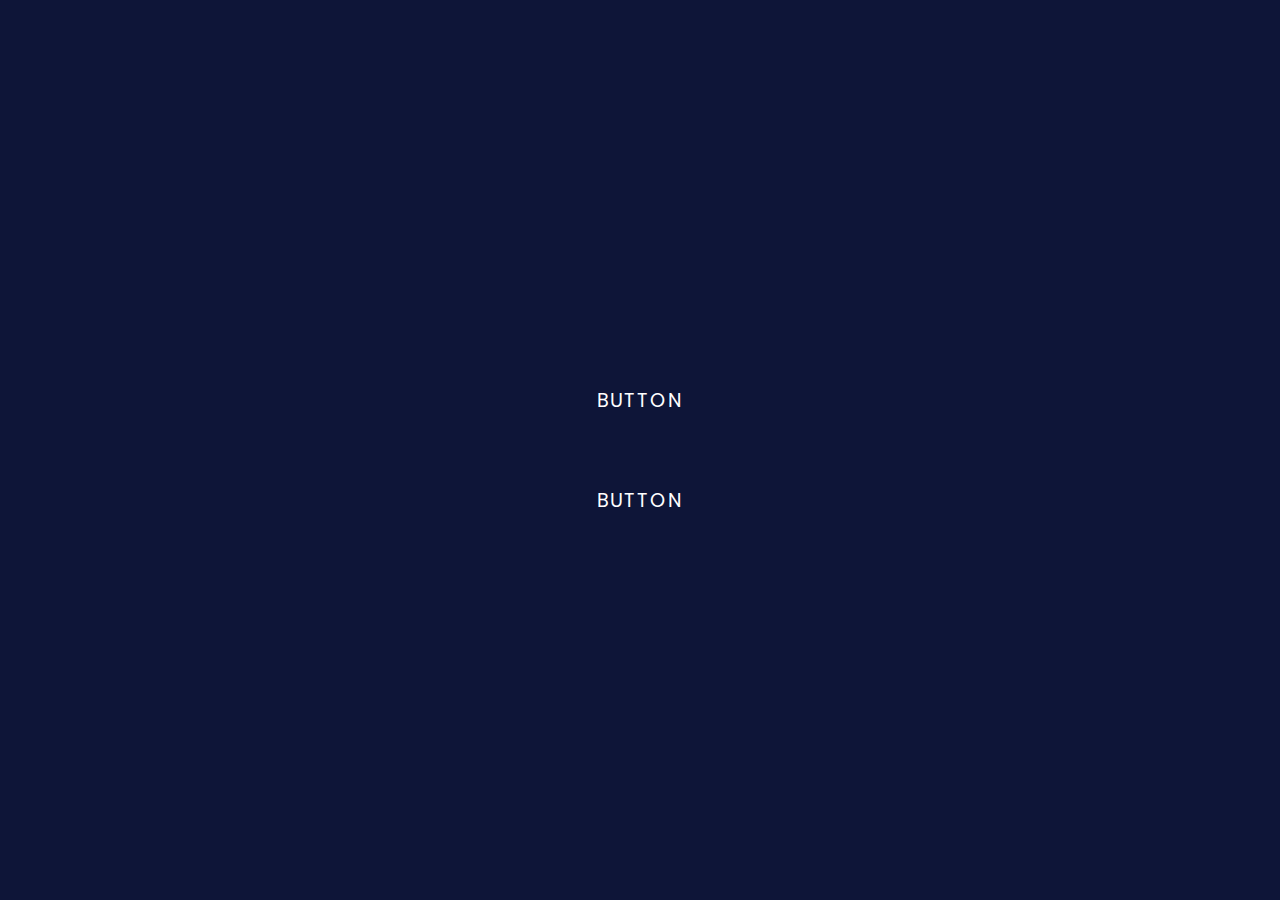
<file: animation/an/index.html>
<!DOCTYPE html>
<html lang="zh">

<head>
    <meta charset="UTF-8" />
    <meta http-equiv="X-UA-Compatible" content="IE=edge" />
    <meta name="viewport" content="width=device-width, initial-scale=1.0" />
    <title>animation</title>
    <style>
        @import url("https://fonts.googleapis.com/css?family=Poppins:100,200,300,400,500,600,700,800,900");
        * {
            margin: 0;
            padding: 0;
            box-sizing: border-box;
            font-family: "Poppins", sans-serif;
        }
        
        body {
            display: flex;
            justify-content: center;
            align-items: center;
            min-height: 100vh;
            background-color: #0e1538;
        }
        
        .container {
            display: flex;
            justify-content: center;
            align-items: center;
            flex-direction: column;
        }
        
        .container a {
            position: relative;
            width: 160px;
            height: 60px;
            display: inline-block;
            background: #fff;
            margin: 20px;
        }
        
        .container a:hover,
        .container a:after {
            content: "";
            position: absolute;
            inset: 0;
            background: crimson;
            transition: 0.5s;
        }
        
        .container a :hover:before {
            inset: -3px;
        }
        
        .container a span {
            position: absolute;
            top: 0;
            left: 0;
            width: 100%;
            height: 100%;
            display: inline-block;
            background: #0e1538;
            z-index: 10;
            display: flex;
            justify-content: center;
            align-items: center;
            font-size: 1.2em;
            text-transform: uppercase;
            letter-spacing: 2px;
            color: #fff;
        }
    </style>
</head>

<body>
    <div class="container">
        <a href="#">
            <span>Button</span>
        </a>
        <a href="#">
            <span>Button</span>
        </a>
    </div>
</body>

</html>
</file>
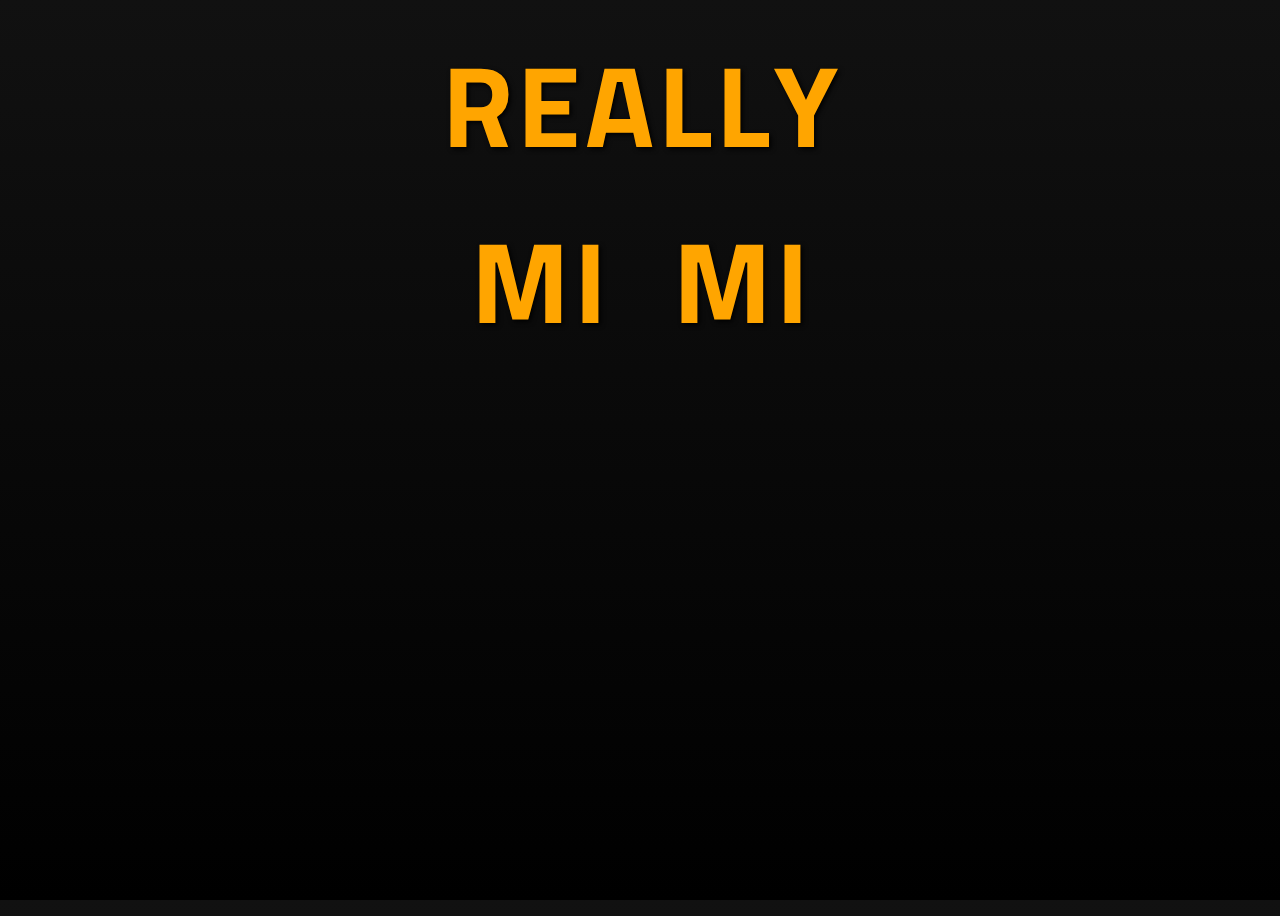
<file: animation/an3/index.html>
<!DOCTYPE html>
<html lang="en">

<head>
    <meta charset="UTF-8" />
    <meta http-equiv="X-UA-Compatible" content="IE=edge" />
    <meta name="viewport" content="width=device-width, initial-scale=1.0" />
    <title>an3</title>
    <link rel="stylesheet" href="./style.css" />
</head>

<body>
    <div class="wrap">
        <span class="letter">R</span>
        <span class="letter">e</span>
        <span class="letter">a</span>
        <span class="letter">l</span>
        <span class="letter">l</span>
        <span class="letter">y</span>
        <br />
        <span class="letter">M</span>
        <span class="letter">i</span>
        <span class="space"></span>
        <span class="letter">M</span>
        <span class="letter">i</span>
    </div>
</body>

</html>
</file>
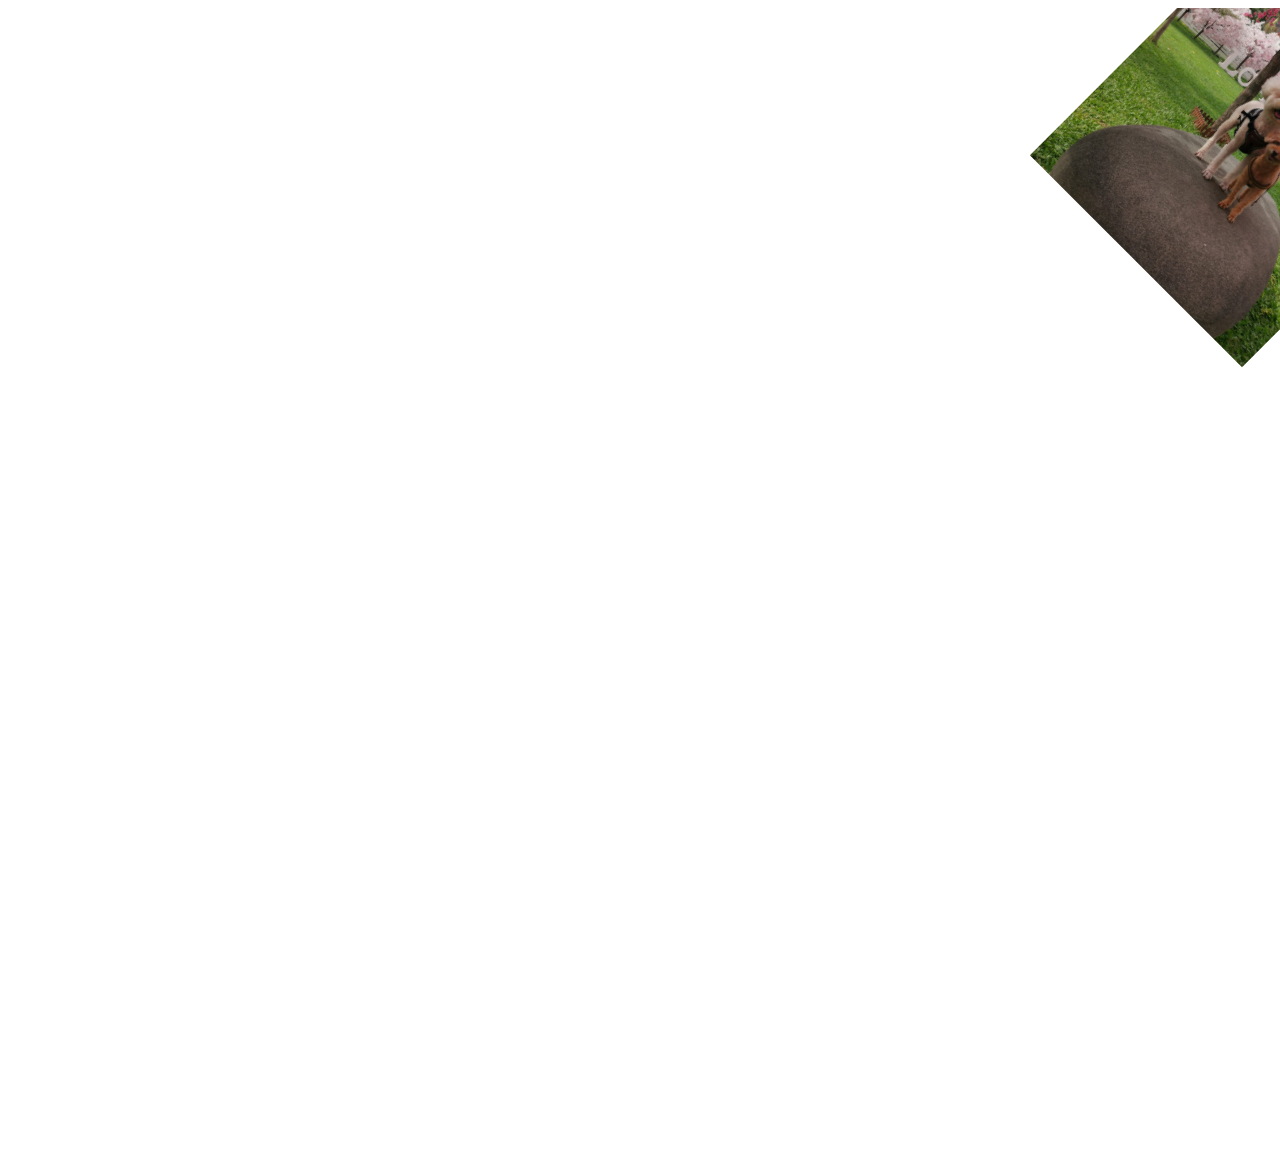
<file: animation/an5/index.html>
<!DOCTYPE html>
<html lang="zh">

<head>
    <meta charset="UTF-8" />
    <meta http-equiv="X-UA-Compatible" content="IE=edge" />
    <meta name="viewport" content="width=
    , initial-scale=1.0" />
    <title>AnimationProperties& @keyframes rule[part1]</title>
    <link rel="stylesheet" href="./style.css" />
</head>

<body>
    <svg width="1980" height="1150">
      <image
        id="testImg"
        href="./pc/123.jpeg"
        x="1000"
        y="550"
        height="400"
        class="LearnCssAnimation"
      ></image>
    </svg>
</body>

</html>
</file>
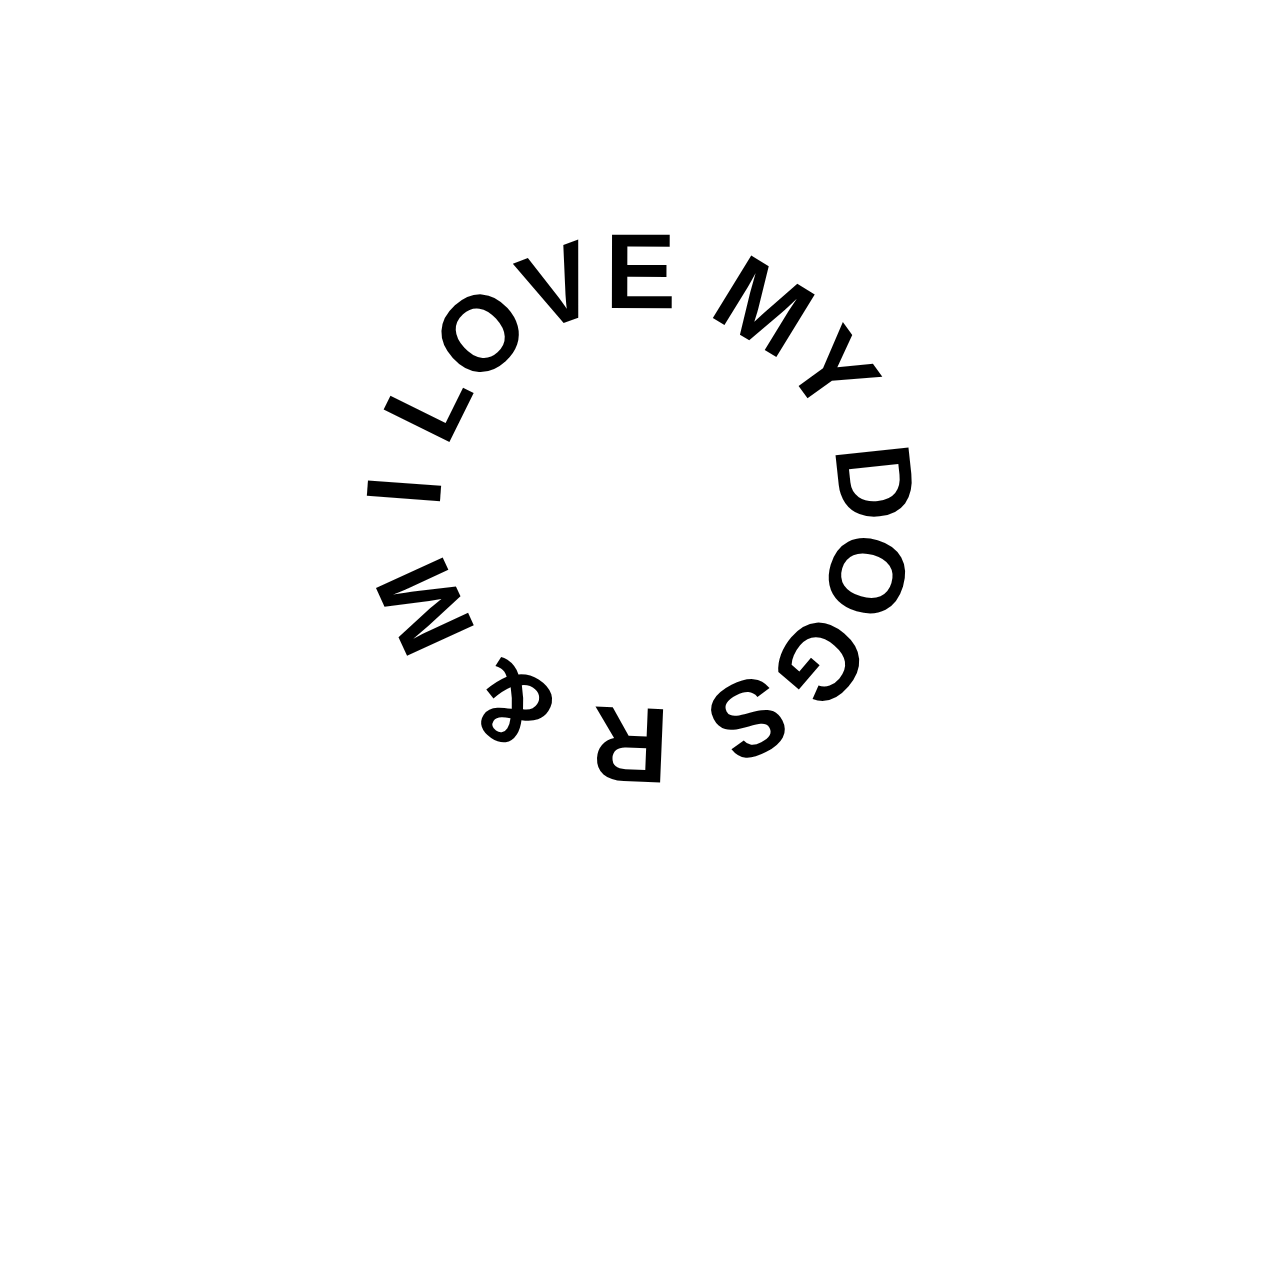
<file: animation/an4/an4.html>
<!DOCTYPE html>
<html lang="en">

<head>
    <meta charset="UTF-8" />
    <meta http-equiv="X-UA-Compatible" content="IE=edge" />
    <meta name="viewport" content="width=device-width, initial-scale=1.0" />
    <title>Taxt Rotate</title>
    <link rel="stylesheet" href="./style.css" />
</head>

<body>
    <div id="container">
        <div id="circle">
            <svg version="1.1" xmlns="http://www.w3.org/2000/svg" xmlns:xlink="http://www.w3.org/1999/xlink" x="0px" y="0px" width="300px" height="300px" viewBox="0 0 300 300" enable-background="new 0 0 300 300" xml:space="preserve">
          <defs>
            <path
              id="circlePath"
              d="M 150, 150 m -60, 0 a 60,60 0 0,1 120,0 a 60,60 0 0,1 -120,0 "
            />
          </defs>
          <circle cx="150" cy="100" r="75" fill="none" />
          <g>
            <use xlink:href="#circlePath" fill="none" />
            <text fill="#000">
              <textPath xlink:href="#circlePath">I LOVE MY DOGS R & M</textPath>
            </text>
          </g>
        </svg>
        </div>
    </div>
</body>

</html>
</file>
<file: animation/an3/style.css>
@import url(https://fonts.googleapis.com/css?family=Titillium+Web:400,300,200,900,700,600);
* {
    box-sizing: border-box;
}

html,
body {
    height: 100%;
}

body {
    overflow: hidden;
    background: linear-gradient(#111, black);
    min-height: 100%;
}

.wrap {
    max-width: 960px;
    margin: 1em auto;
    position: relative;
    transform-style: preserve-3d;
    perspective: 400px;
    text-align: center;
}

.letter,
.space {
    display: inline-block;
    font-size: 9vw;
    text-transform: uppercase;
    font-family: "Titillium Web", sans-serif;
    font-weight: bold;
    position: relative;
    transform-style: preserve-3d;
    text-shadow: 2px 2px 5px black;
}

.space {
    width: 0.5em;
}

@-webkit-keyframes anim1 {
    0% {
        transform: translate3d(694px, 1017px, -1000px) rotate(0deg);
        opacity: 0;
    }
    100% {
        transform: translate3d(0, 0, 0) rotate(360deg);
        opacity: 0.8;
    }
}

@keyframes anim1 {
    0% {
        transform: translate3d(694px, 1017px, -1000px) rotate(0deg);
        opacity: 0;
    }
    100% {
        transform: translate3d(0, 0, 0) rotate(360deg);
        opacity: 0.8;
    }
}

.letter:nth-child(1) {
    -webkit-animation: anim1 5s;
    animation: anim1 5s;
    -webkit-animation-delay: -0.2s;
    animation-delay: -0.2s;
    color: orange;
}

@-webkit-keyframes anim2 {
    0% {
        transform: translate3d(-984px, -1205px, -1000px) rotate(0deg);
        opacity: 0;
    }
    100% {
        transform: translate3d(0, 0, 0) rotate(-360deg);
        opacity: 0.8;
    }
}

@keyframes anim2 {
    0% {
        transform: translate3d(-984px, -1205px, -1000px) rotate(0deg);
        opacity: 0;
    }
    100% {
        transform: translate3d(0, 0, 0) rotate(-360deg);
        opacity: 0.8;
    }
}

.letter:nth-child(2) {
    -webkit-animation: anim2 5s;
    animation: anim2 5s;
    -webkit-animation-delay: -0.4s;
    animation-delay: -0.4s;
    color: orange;
}

@-webkit-keyframes anim3 {
    0% {
        transform: translate3d(528px, 670px, -1000px) rotate(0deg);
        opacity: 0;
    }
    100% {
        transform: translate3d(0, 0, 0) rotate(360deg);
        opacity: 0.8;
    }
}

@keyframes anim3 {
    0% {
        transform: translate3d(528px, 670px, -1000px) rotate(0deg);
        opacity: 0;
    }
    100% {
        transform: translate3d(0, 0, 0) rotate(360deg);
        opacity: 0.8;
    }
}

.letter:nth-child(3) {
    -webkit-animation: anim3 5s;
    animation: anim3 5s;
    -webkit-animation-delay: -0.6s;
    animation-delay: -0.6s;
    color: orange;
}

@-webkit-keyframes anim4 {
    0% {
        transform: translate3d(-1128px, -553px, -1000px) rotate(0deg);
        opacity: 0;
    }
    100% {
        transform: translate3d(0, 0, 0) rotate(-360deg);
        opacity: 0.8;
    }
}

@keyframes anim4 {
    0% {
        transform: translate3d(-1128px, -553px, -1000px) rotate(0deg);
        opacity: 0;
    }
    100% {
        transform: translate3d(0, 0, 0) rotate(-360deg);
        opacity: 0.8;
    }
}

.letter:nth-child(4) {
    -webkit-animation: anim4 5s;
    animation: anim4 5s;
    -webkit-animation-delay: -0.8s;
    animation-delay: -0.8s;
    color: orange;
}

@-webkit-keyframes anim5 {
    0% {
        transform: translate3d(926px, 695px, -1000px) rotate(0deg);
        opacity: 0;
    }
    100% {
        transform: translate3d(0, 0, 0) rotate(360deg);
        opacity: 0.8;
    }
}

@keyframes anim5 {
    0% {
        transform: translate3d(926px, 695px, -1000px) rotate(0deg);
        opacity: 0;
    }
    100% {
        transform: translate3d(0, 0, 0) rotate(360deg);
        opacity: 0.8;
    }
}

.letter:nth-child(5) {
    -webkit-animation: anim5 5s;
    animation: anim5 5s;
    -webkit-animation-delay: -1s;
    animation-delay: -1s;
    color: orange;
}

@-webkit-keyframes anim6 {
    0% {
        transform: translate3d(1137px, 815px, -1000px) rotate(0deg);
        opacity: 0;
    }
    100% {
        transform: translate3d(0, 0, 0) rotate(360deg);
        opacity: 0.8;
    }
}

@keyframes anim6 {
    0% {
        transform: translate3d(1137px, 815px, -1000px) rotate(0deg);
        opacity: 0;
    }
    100% {
        transform: translate3d(0, 0, 0) rotate(360deg);
        opacity: 0.8;
    }
}

.letter:nth-child(6) {
    -webkit-animation: anim6 5s;
    animation: anim6 5s;
    -webkit-animation-delay: -1.2s;
    animation-delay: -1.2s;
    color: orange;
}

@-webkit-keyframes anim7 {
    0% {
        transform: translate3d(902px, 603px, -1000px) rotate(0deg);
        opacity: 0;
    }
    100% {
        transform: translate3d(0, 0, 0) rotate(360deg);
        opacity: 0.8;
    }
}

@keyframes anim7 {
    0% {
        transform: translate3d(902px, 603px, -1000px) rotate(0deg);
        opacity: 0;
    }
    100% {
        transform: translate3d(0, 0, 0) rotate(360deg);
        opacity: 0.8;
    }
}

.letter:nth-child(7) {
    -webkit-animation: anim7 5s;
    animation: anim7 5s;
    -webkit-animation-delay: -1.4s;
    animation-delay: -1.4s;
    color: orange;
}

@-webkit-keyframes anim8 {
    0% {
        transform: translate3d(-1097px, -1245px, -1000px) rotate(0deg);
        opacity: 0;
    }
    100% {
        transform: translate3d(0, 0, 0) rotate(-360deg);
        opacity: 0.8;
    }
}

@keyframes anim8 {
    0% {
        transform: translate3d(-1097px, -1245px, -1000px) rotate(0deg);
        opacity: 0;
    }
    100% {
        transform: translate3d(0, 0, 0) rotate(-360deg);
        opacity: 0.8;
    }
}

.letter:nth-child(8) {
    -webkit-animation: anim8 5s;
    animation: anim8 5s;
    -webkit-animation-delay: -1.6s;
    animation-delay: -1.6s;
    color: orange;
}

@-webkit-keyframes anim9 {
    0% {
        transform: translate3d(-1111px, -1176px, -1000px) rotate(0deg);
        opacity: 0;
    }
    100% {
        transform: translate3d(0, 0, 0) rotate(-360deg);
        opacity: 0.8;
    }
}

@keyframes anim9 {
    0% {
        transform: translate3d(-1111px, -1176px, -1000px) rotate(0deg);
        opacity: 0;
    }
    100% {
        transform: translate3d(0, 0, 0) rotate(-360deg);
        opacity: 0.8;
    }
}

.letter:nth-child(9) {
    -webkit-animation: anim9 5s;
    animation: anim9 5s;
    -webkit-animation-delay: -1.8s;
    animation-delay: -1.8s;
    color: orange;
}

@-webkit-keyframes anim10 {
    0% {
        transform: translate3d(637px, 849px, -1000px) rotate(0deg);
        opacity: 0;
    }
    100% {
        transform: translate3d(0, 0, 0) rotate(360deg);
        opacity: 0.8;
    }
}

@keyframes anim10 {
    0% {
        transform: translate3d(637px, 849px, -1000px) rotate(0deg);
        opacity: 0;
    }
    100% {
        transform: translate3d(0, 0, 0) rotate(360deg);
        opacity: 0.8;
    }
}

.letter:nth-child(10) {
    -webkit-animation: anim10 5s;
    animation: anim10 5s;
    -webkit-animation-delay: -2s;
    animation-delay: -2s;
    color: orange;
}

@-webkit-keyframes anim11 {
    0% {
        transform: translate3d(345px, 1280px, -1000px) rotate(0deg);
        opacity: 0;
    }
    100% {
        transform: translate3d(0, 0, 0) rotate(360deg);
        opacity: 0.8;
    }
}

@keyframes anim11 {
    0% {
        transform: translate3d(345px, 1280px, -1000px) rotate(0deg);
        opacity: 0;
    }
    100% {
        transform: translate3d(0, 0, 0) rotate(360deg);
        opacity: 0.8;
    }
}

.letter:nth-child(11) {
    -webkit-animation: anim11 5s;
    animation: anim11 5s;
    -webkit-animation-delay: -2.2s;
    animation-delay: -2.2s;
    color: orange;
}

@-webkit-keyframes anim12 {
    0% {
        transform: translate3d(-1143px, -1217px, -1000px) rotate(0deg);
        opacity: 0;
    }
    100% {
        transform: translate3d(0, 0, 0) rotate(-360deg);
        opacity: 0.8;
    }
}

@keyframes anim12 {
    0% {
        transform: translate3d(-1143px, -1217px, -1000px) rotate(0deg);
        opacity: 0;
    }
    100% {
        transform: translate3d(0, 0, 0) rotate(-360deg);
        opacity: 0.8;
    }
}

.letter:nth-child(12) {
    -webkit-animation: anim12 5s;
    animation: anim12 5s;
    -webkit-animation-delay: -2.4s;
    animation-delay: -2.4s;
    color: orange;
}

@-webkit-keyframes anim13 {
    0% {
        transform: translate3d(-971px, -1117px, -1000px) rotate(0deg);
        opacity: 0;
    }
    100% {
        transform: translate3d(0, 0, 0) rotate(-360deg);
        opacity: 0.8;
    }
}

@keyframes anim13 {
    0% {
        transform: translate3d(-971px, -1117px, -1000px) rotate(0deg);
        opacity: 0;
    }
    100% {
        transform: translate3d(0, 0, 0) rotate(-360deg);
        opacity: 0.8;
    }
}

.letter:nth-child(13) {
    -webkit-animation: anim13 5s;
    animation: anim13 5s;
    -webkit-animation-delay: -2.6s;
    animation-delay: -2.6s;
    color: orange;
}
</file>
<file: animation/an5/style.css>
.LearnCssAnimation {
    transform-origin: 100% 50%;
    transform: rotate(45deg);
    animation: ImgRotate3dAnimation;
    animation-duration: 3s;
    animation-iteration-count: 1;
    animation-delay: 0s;
}

@keyframes ImgRotate3dAnimation {
    50% {
        transform: rotate3d(2, 0, 1, 180deg);
    }
    100% {
        transform: rotate3d(2, 0, 1, 360deg);
    }
}
</file>
<file: animation/an4/style.css>
#container {
    margin: 0%;
}

#circle {
    position: relative;
    width: 100%;
    padding-bottom: 100%;
    overflow: hidden;
}

#circle text {
    font-family: "Helvetica Neue", Arial;
    font-size: 32px;
    font-weight: bold;
}

#circle svg {
    position: absolute;
    left: 0;
    top: 0;
    width: 100%;
    height: 1000px;
    -webkit-animation-name: rotate;
    -moz-animation-name: rotate;
    -ms-animation-name: rotate;
    -o-animation-name: rotate;
    animation-name: rotate;
    -webkit-animation-duration: 5s;
    -moz-animation-duration: 5s;
    -ms-animation-duration: 5s;
    -o-animation-duration: 5s;
    animation-duration: 5s;
    -webkit-animation-iteration-count: infinite;
    -moz-animation-iteration-count: infinite;
    -ms-animation-iteration-count: infinite;
    -o-animation-iteration-count: infinite;
    animation-iteration-count: infinite;
    -webkit-animation-timing-function: linear;
    -moz-animation-timing-function: linear;
    -ms-animation-timing-function: linear;
    -o-animation-timing-function: linear;
    animation-timing-function: linear;
}

@-webkit-keyframes rotate {
    from {
        -webkit-transform: rotate(360deg);
    }
    to {
        -webkit-transform: rotate(0);
    }
}

@-moz-keyframes rotate {
    from {
        -moz-transform: rotate(360deg);
    }
    to {
        -moz-transform: rotate(0);
    }
}

@-ms-keyframes rotate {
    from {
        -ms-transform: rotate(360deg);
    }
    to {
        -ms-transform: rotate(0);
    }
}

@-o-keyframes rotate {
    from {
        -o-transform: rotate(360deg);
    }
    to {
        -o-transform: rotate(0);
    }
}

@keyframes rotate {
    from {
        transform: rotate(360deg);
    }
    to {
        transform: rotate(0);
    }
}
</file>
